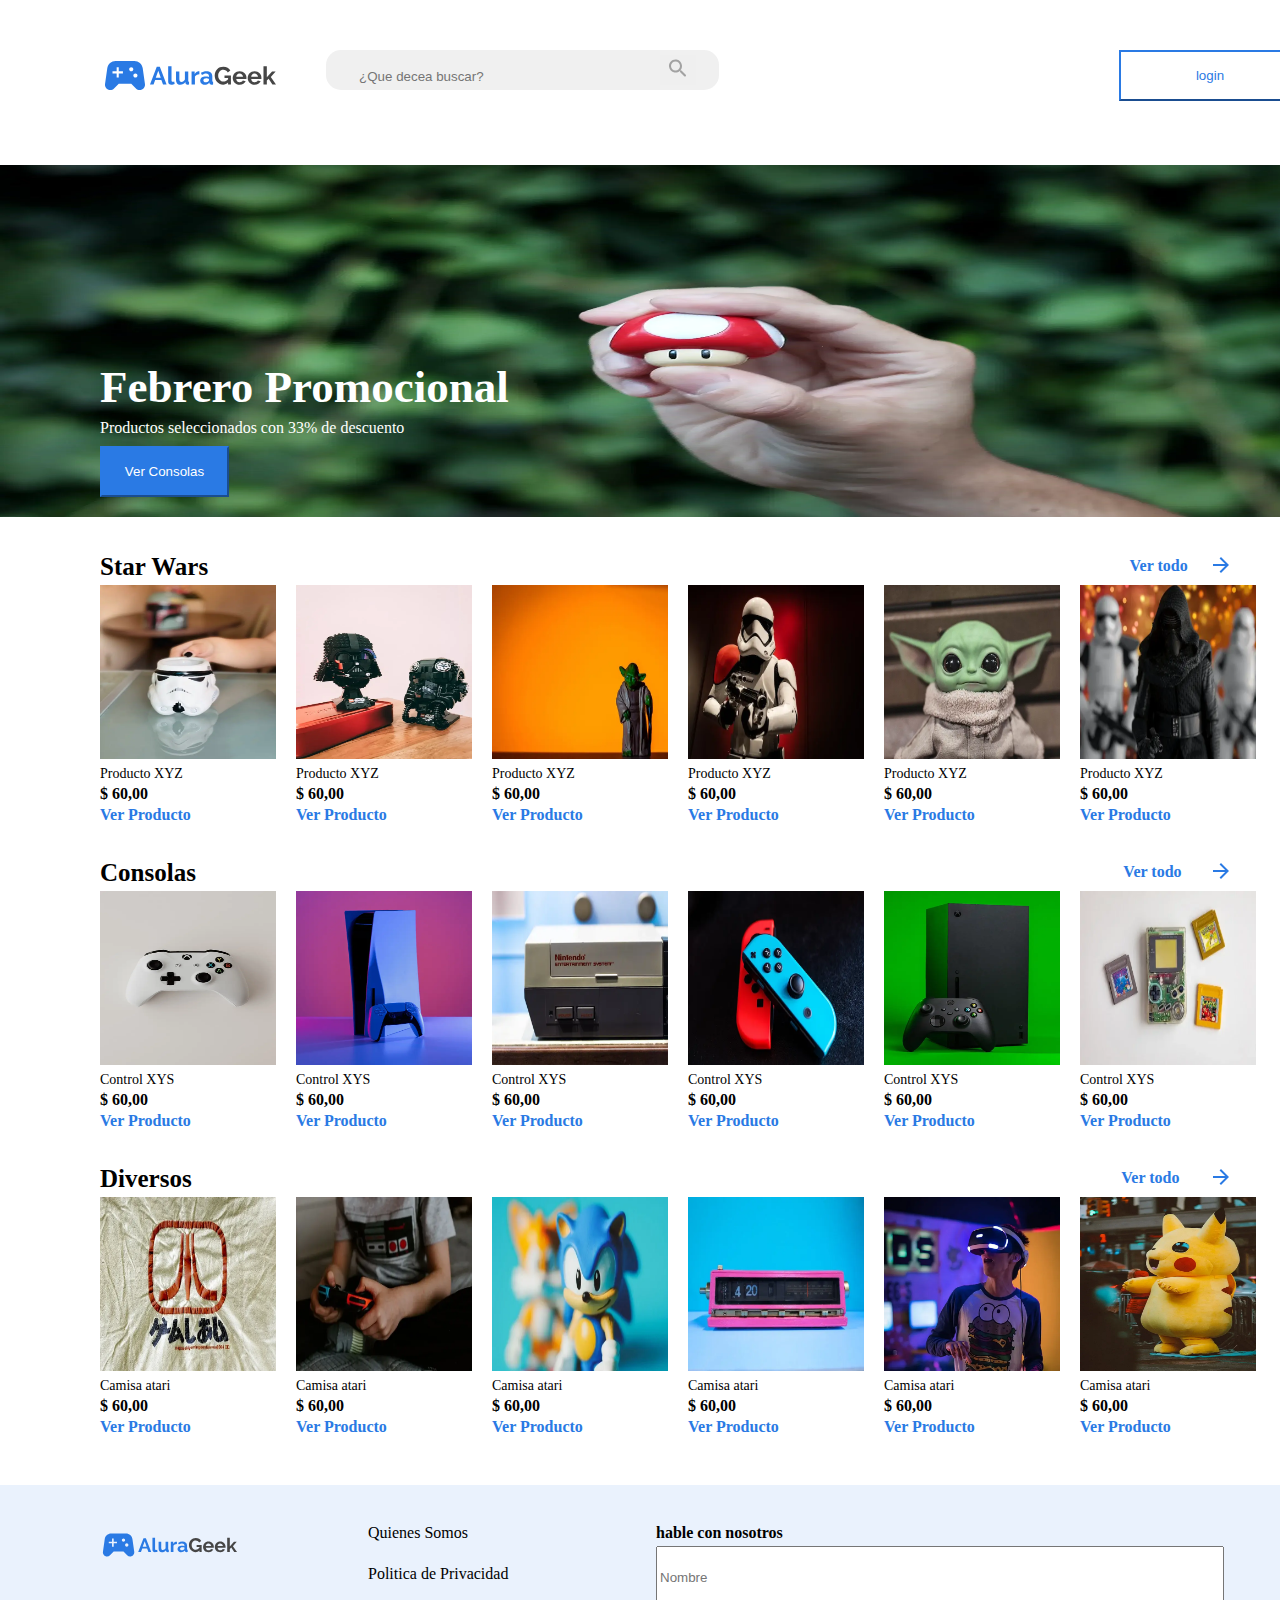
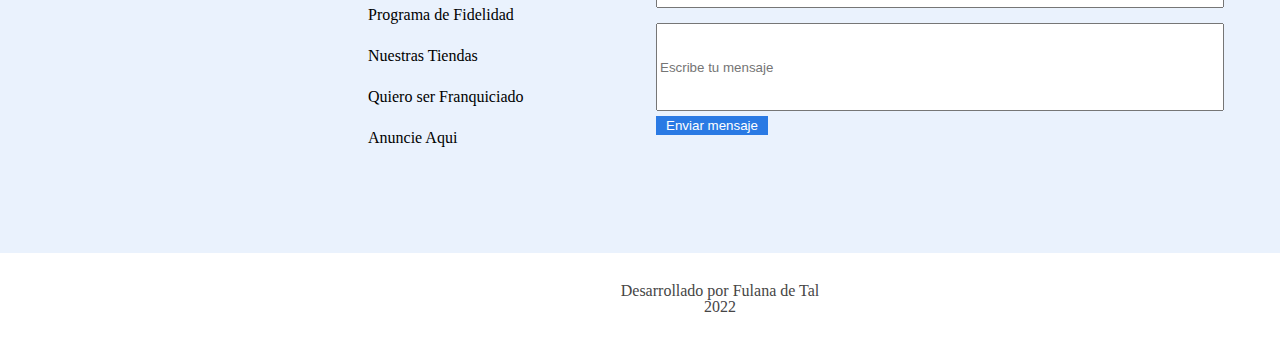
<file: INDEX.HTML>
<!DOCTYPE html>
<html lang="en">
<head>
    <meta charset="UTF-8">
    <meta name="viewport" content="width=device-width, initial-scale=1.0">
    <link rel="stylesheet" href="reset.css/reset.css">
    <link rel="stylesheet" href="index/INICIO.CSS">
    <title>ALURAGEEK</title>
</head>
<body>
    <div class="todo">
        <section class="menu">
            <header class="menu-header">
                <img class="menu-img" src="imagesdesafio/logo.svg" alt="logo">
                <section class="manu-busqueda">
                    <input type="search" class="menu-barra-busqueda" placeholder="   ¿Que decea buscar?" />
                    <button class="menu-bton-busqueda" type="button"> <img src="imagesdesafio/icon-search.img.svg"/></button>
                </section>

                    <button class="menu-bton-login"><a href="login/login.html">login</a></button>
                    
            </header>

        </section>

        <section class="banner">  
            <div class="banner-div">
                <img class="banner-img" src="imagesdesafio/banner.webp" alt="imagen de banner">
                <div class="banner-container">
                    <h1 class="baner-tittle">Febrero Promocional</h1>
                    <p class="banner-parrafo">Productos seleccionados con 33% de descuento</p>
                    <button class="banner-bton"><a href="#idconsolas" class="alink-consola">Ver Consolas</a></button>
                </div>    
            </div>
        </section>

        <section class="StarWars" id="StarWars">
            <div class="StarWars-div">
                <h3 class="title-h3"> Star Wars</h3>
                <p class="title-vertodo"><a href="productos/productos.html">Ver todo</a></p>
                <a href="productos/productos.html"><img class="title-vertodo-img" src="imagesdesafio/arrow.svg" alt="flecha siguiente"></a>
            </div>
            
            <div class="StarWars-line">
                <div class="StarWars-box">
                    <ul class="StarWars-ul">
                        <li class="StarWars-li"><img class="StarWars-img" src="imagesdesafio/sw1.webp"></li>
                        <li class="StarWars-descripcion"> Producto XYZ</li>
                        <li class="StarWars-precio"> $ 60,00</li>
                        <li class="StarWars-verproducto"><a href="imagesdesafio/sw1.webp" target="_parent">Ver Producto</a></li>
                    </ul>
                    <ul class="StarWars-ul">
                        <li class="StarWars-li"><img class="StarWars-img"  src="imagesdesafio/sw2.webp"></li>
                        <li class="StarWars-descripcion"> Producto XYZ</li>
                        <li class="StarWars-precio"> $ 60,00</li>
                        <li class="StarWars-verproducto"><a href="imagesdesafio/sw2.webp">Ver Producto</a></li>
                    </ul>
                    <ul class="StarWars-ul">
                        <li class="StarWars-li"><img class="StarWars-img" src="imagesdesafio/sw3.webp"></li>
                        <li class="StarWars-descripcion"> Producto XYZ</li>
                        <li class="StarWars-precio"> $ 60,00</li>
                        <li class="StarWars-verproducto"><a href="imagesdesafio/sw3.webp">Ver Producto</a></li>
                    </ul>
                    <ul class="StarWars-ul">
                        <li class="StarWars-li"><img class="StarWars-img" src="imagesdesafio/sw4.webp"></li>
                        <li class="StarWars-descripcion"> Producto XYZ</li>
                        <li class="StarWars-precio"> $ 60,00</li>
                        <li class="StarWars-verproducto"><a href="imagesdesafio/sw4.webp">Ver Producto</a></li>
                    </ul>
                    <ul class="StarWars-ul">
                        <li class="StarWars-li"><img class="StarWars-img" src="imagesdesafio/sw5.webp"></li>
                        <li class="StarWars-descripcion"> Producto XYZ</li>
                        <li class="StarWars-precio"> $ 60,00</li>
                        <li class="StarWars-verproducto"><a href="imagesdesafio/sw5.webp">Ver Producto</a></li>
                    </ul>
                    <ul class="StarWars-ul">
                        <li class="StarWars-li"><img class="StarWars-img" src="imagesdesafio/sw6.webp"></li>
                        <li class="StarWars-descripcion"> Producto XYZ</li>
                        <li class="StarWars-precio"> $ 60,00</li>
                        <li class="StarWars-verproducto"><a href="imagesdesafio/sw6.webp">Ver Producto</a></li>
                    </ul>
                </div>

        </section>
        <section class="Consolas" id="idconsolas">
            <div class="Consolas-div">
                <h3 class="title-h3"> Consolas</h3>
                <p class="title-vertodo"><a href="productos/productos.html">Ver todo</a></p>
                <a href="productos/productos.html"><img class="title-vertodo-img" src="imagesdesafio/arrow.svg" alt="flecha siguiente"></a>
            </div>

            <div class="Consolas-line">
                <div class="Consolas-box">
                    <ul class="Consolas-ul">
                        <li class="Consolas-li"><img class="Consolas-img" src="imagesdesafio/c1.webp"></li>
                        <li class="Consolas-descripcion"> Control XYS</li>
                        <li class="Consolas-precio"> $ 60,00</li>
                        <li class="Consolas-verproducto"><a href="imagesdesafio/c1.webp">Ver Producto</a></li>
                    </ul>
                    <ul class="Consolas-ul">
                        <li class="Consolas-li"><img class="Consolas-img" src="imagesdesafio/c2.webp"></li>
                        <li class="Consolas-descripcion"> Control XYS</li>
                        <li class="Consolas-precio"> $ 60,00</li>
                        <li class="Consolas-verproducto"><a href="imagesdesafio/c2.webp">Ver Producto</a></li>
                    </ul>
                    <ul class="Consolas-ul">
                        <li class="Consolas-li"><img class="Consolas-img" src="imagesdesafio/c3.webp"></li>
                        <li class="Consolas-descripcion"> Control XYS</li>
                        <li class="Consolas-precio"> $ 60,00</li>
                        <li class="Consolas-verproducto"><a href="imagesdesafio/c3.webp">Ver Producto</a></li>
                    </ul>
                    <ul class="Consolas-ul">
                        <li class="Consolas-li"><img class="Consolas-img" src="imagesdesafio/c4.webp"></li>
                        <li class="Consolas-descripcion"> Control XYS</li>
                        <li class="Consolas-precio"> $ 60,00</li>
                        <li class="Consolas-verproducto"><a href="imagesdesafio/c4.webp">Ver Producto</a></li>
                    </ul>
                    <ul class="Consolas-ul">
                        <li class="Consolas-li"><img class="Consolas-img" src="imagesdesafio/c5.webp"></li>
                        <li class="Consolas-descripcion"> Control XYS</li>
                        <li class="Consolas-precio"> $ 60,00</li>
                        <li class="Consolas-verproducto"><a href="imagesdesafio/c5.webp"> Ver Producto</a></li>
                    </ul>
                    <ul class="Consolas-ul">
                        <li class="Consolas-li"><img class="Consolas-img" src="imagesdesafio/c6.webp"></li>
                        <li class="Consolas-descripcion"> Control XYS</li>
                        <li class="Consolas-precio"> $ 60,00</li>
                        <li class="Consolas-verproducto"><a href="imagesdesafio/c6.webp"> Ver Producto</a></li>
                    </ul>
                </div>

        </section>
        <section class="Diversos">
            <div class="Diversos-div">
                <h3 class="title-h3"> Diversos</h3>
                <p class="title-vertodo"><a href="productos/productos.html">Ver todo</a></p>
                <a href="productos/productos.html"><img class="title-vertodo-img" src="imagesdesafio/arrow.svg" alt="flecha siguiente"></a>
            </div>
           
            <div class="diversos-line">
                <div class="diversos-box">
                    <ul class="diversos-ul">
                        <li class="diversos-li"><img class="diversos-img" src="imagesdesafio/d1.webp"></li>
                        <li class="diversos-descripcion"> Camisa atari</li>
                        <li class="diversos-precio"> $ 60,00</li>
                        <li class="diversos-verproducto"><a href="imagesdesafio/d1.webp"> Ver Producto</a></li>
                    </ul>
                    <ul class="diversos-ul">
                        <li class="diversos-li"><img class="diversos-img" src="imagesdesafio/d2.webp"></li>
                        <li class="diversos-descripcion"> Camisa atari</li>
                        <li class="diversos-precio"> $ 60,00</li>
                        <li class="diversos-verproducto"><a href="imagesdesafio/d2.webp"> Ver Producto</a></li>
                    </ul>
                    <ul class="diversos-ul">
                        <li class="diversos-li"><img class="diversos-img" src="imagesdesafio/d3.webp"></li>
                        <li class="diversos-descripcion"> Camisa atari</li>
                        <li class="diversos-precio"> $ 60,00</li>
                        <li class="diversos-verproducto"><a href="imagesdesafio/d3.webp"> Ver Producto</a></li>
                    </ul>
                    <ul class="diversos-ul">
                        <li class="diversos-li"><img class="diversos-img" src="imagesdesafio/d4.webp"></li>
                        <li class="diversos-descripcion"> Camisa atari</li>
                        <li class="diversos-precio"> $ 60,00</li>
                        <li class="diversos-verproducto"><a href="imagesdesafio/d4.webp"> Ver Producto</a></li>
                    </ul>
                    <ul class="diversos-ul">
                        <li class="diversos-li"><img class="diversos-img" src="imagesdesafio/d5.webp"></li>
                        <li class="diversos-descripcion"> Camisa atari</li>
                        <li class="diversos-precio"> $ 60,00</li>
                        <li class="diversos-verproducto"><a href="imagesdesafio/d5.webp"> Ver Producto</a></li>
                    </ul>
                    <ul class="diversos-ul">
                        <li class="diversos-li"><img class="diversos-img" src="imagesdesafio/d6.webp"></li>
                        <li class="diversos-descripcion"> Camisa atari</li>
                        <li class="diversos-precio"> $ 60,00</li>
                        <li class="diversos-verproducto"><a href="imagesdesafio/d6.webp"> Ver Producto</a></li>
                    </ul>
                </div>

         <section class="contacto">
            <div class="contacto-box">
                <img class="contacto-img" src="imagesdesafio/logo.svg" alt="logo">
                <div class="contacto-div">
                    <ul class="contacto-ul">
                        <li class="contacto-informacion">Quienes Somos</li>
                        <li class="contacto-informacion">Politica de Privacidad</li>
                        <li class="contacto-informacion">Programa de Fidelidad</li>
                        <li class="contacto-informacion">Nuestras Tiendas</li>
                        <li class="contacto-informacion">Quiero ser Franquiciado</li>
                        <li class="contacto-informacion">Anuncie Aqui</li>
                    </ul>
                </div>
                <div class="formcntacto_div">
                    <p class="formcotac-p">hable con nosotros</p>
                    <form class="formcontato__form" name="form">
                        <input class="formcontato__input" id="formcontato__input" type="text" name="nombre" placeholder="Nombre" required pattern= "^([A-Za-zÑñÁáÉéÍíÓóÚú]+['\-]{0,1}[A-Za-zÑñÁáÉéÍíÓóÚú]+)(\s+([A-Za-zÑñÁáÉéÍíÓóÚú]+['\-]{0,1}[A-Za-zÑñÁáÉéÍíÓóÚú]+))*$">
                        <span id="error" aria-live="polite" ></span>
                        <input class="formcontato__textarea" id="formcontato__textarea" type="text" name="nombre" placeholder="Escribe tu mensaje" required pattern= "^([A-Za-zÑñÁáÉéÍíÓóÚú]+['\-]{0,1}[A-Za-zÑñÁáÉéÍíÓóÚú]+)(\s+([A-Za-zÑñÁáÉéÍíÓóÚú]+['\-]{0,1}[A-Za-zÑñÁáÉéÍíÓóÚú]+))*$">
                        <span id="contacto-spam" Style="Display:none;" >mensaje este campo no es valido</span>
                        <button type="submit" class="formcontato__botao" >Enviar mensaje</button>
                    </form>
                </div>
            </div>

            
         </section>

    <!-- Sección de Footer -->
        <section class="footer">
            <div class="footer__rodape">
                <p>Desarrollado por Fulana de Tal</p>
                <p>2022</p>
            </div>
         </section>
            
    </div>
    <!--<script src="INICIO.JS"></script>-->
</body>
</html>
</file>
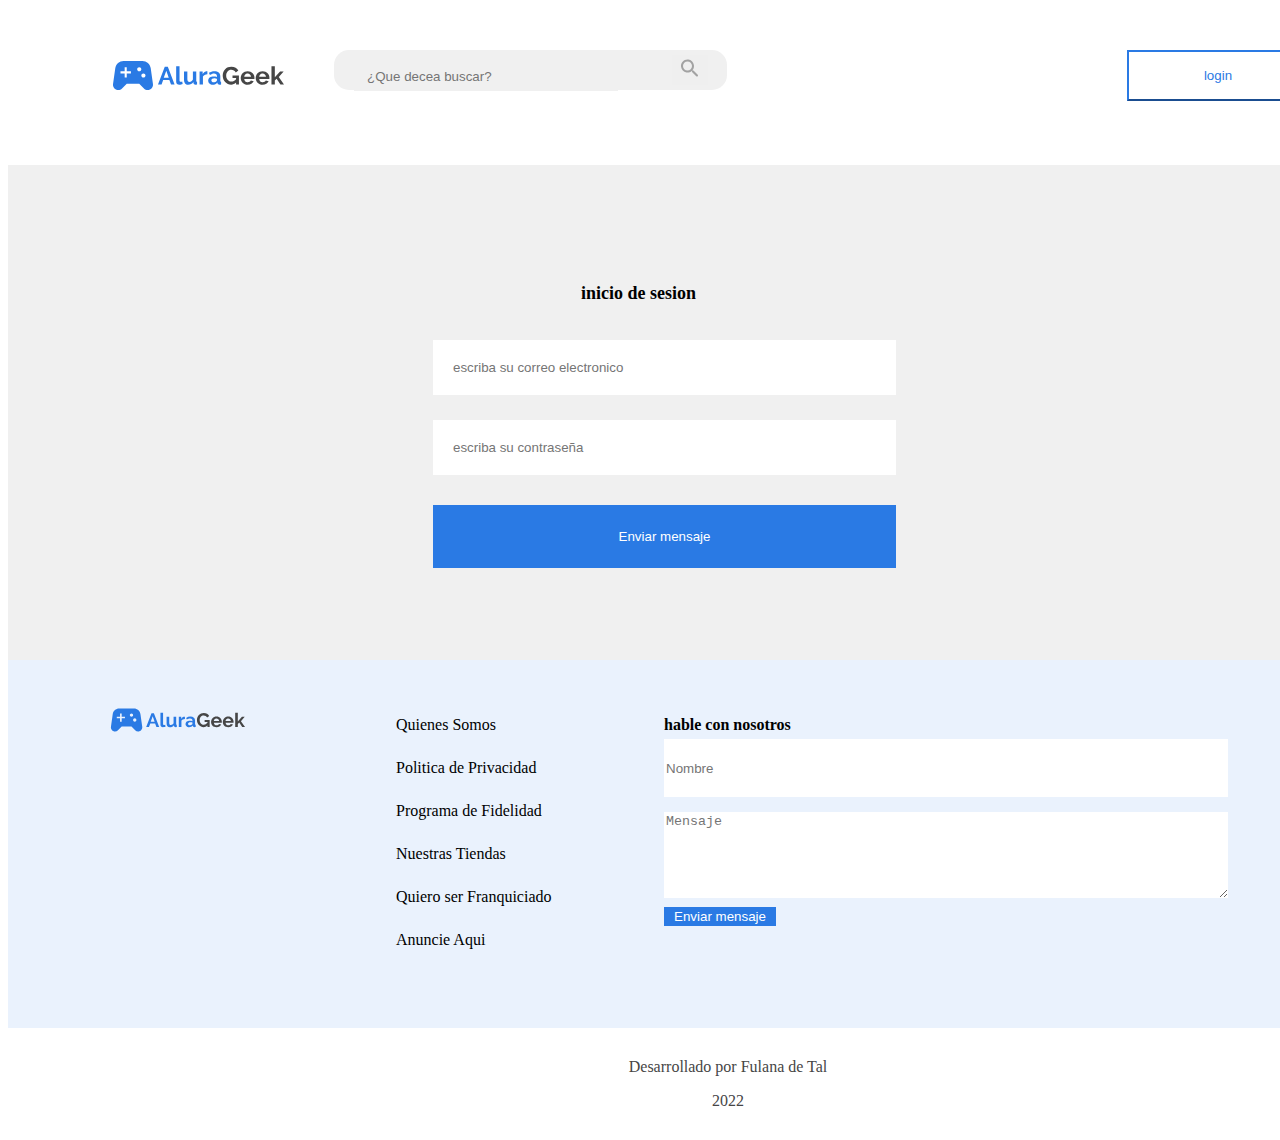
<file: login.html>
<!DOCTYPE html>
<html lang="en">
<head>
    <meta charset="UTF-8">
    <meta name="viewport" content="width=device-width, initial-scale=1.0">
    <link rel="stylesheet" href="estiloslogin.css">
    <title>login</title>
</head>
<body>
    <div class="todo">
        <section class="menu">
            <header class="menu-header">
                <img class="menu-img" src="imagesdesafio/logo.svg" alt="logo">
                <section class="manu-busqueda">
                    <input type="text" class="menu-barra-busqueda" placeholder="   ¿Que decea buscar?" />
                    <button class="menu-bton-busqueda" type="submit"> <img src="imagesdesafio/icon-search.img.svg"/></button>
                </section>

                    <button class="menu-bton-login" >login</button>
            </header>
        </section>

        
            <section class="iniciosecion-section">
                <div class="box-iniciosesion">
                    <p class="title-inicsesion"> inicio de sesion</p>
                    <form class="form-inicsesion" name="form">
                        <input class="inicsesion__input" type="text" name="nombre" placeholder="escriba su correo electronico"><br>
                        <input class="inicsesion__inputcontraseña" type="text" name="nombre" placeholder="escriba su contraseña"><br>
                        <button type="submit" class="forminicsesion__botao">Enviar mensaje</button>
                    </form>
                </div>
            </section>

        <section class="contacto">
            <div class="contacto-box">
                <img class="contacto-img" src="imagesdesafio/logo.svg" alt="logo">
                <div class="contacto-div">
                    <ul class="contacto-ul">
                        <li class="contacto-informacion">Quienes Somos</li>
                        <li class="contacto-informacion">Politica de Privacidad</li>
                        <li class="contacto-informacion">Programa de Fidelidad</li>
                        <li class="contacto-informacion">Nuestras Tiendas</li>
                        <li class="contacto-informacion">Quiero ser Franquiciado</li>
                        <li class="contacto-informacion">Anuncie Aqui</li>
                    </ul>
                </div>
                <div class="formcntacto_div">
                    <p class="formcotac-p">hable con nosotros</p>
                    <form class="formcontato__form" name="form">
                        <input class="formcontato__input" type="text" name="nombre" placeholder="Nombre">
                        <textarea class="formcontato__textarea" rows="5" cols="40" id="mensagem" name="mensaje" placeholder="Mensaje"></textarea>
                        <button type="submit" class="formcontato__botao">Enviar mensaje</button>
                    </form>
            </section>
            <section class="footer">
                <div class="footer__rodape">
                    <p>Desarrollado por Fulana de Tal</p>
                    <p>2022</p>
                </div>
            </section>
            
    </div>
</body>
</html>
</file>
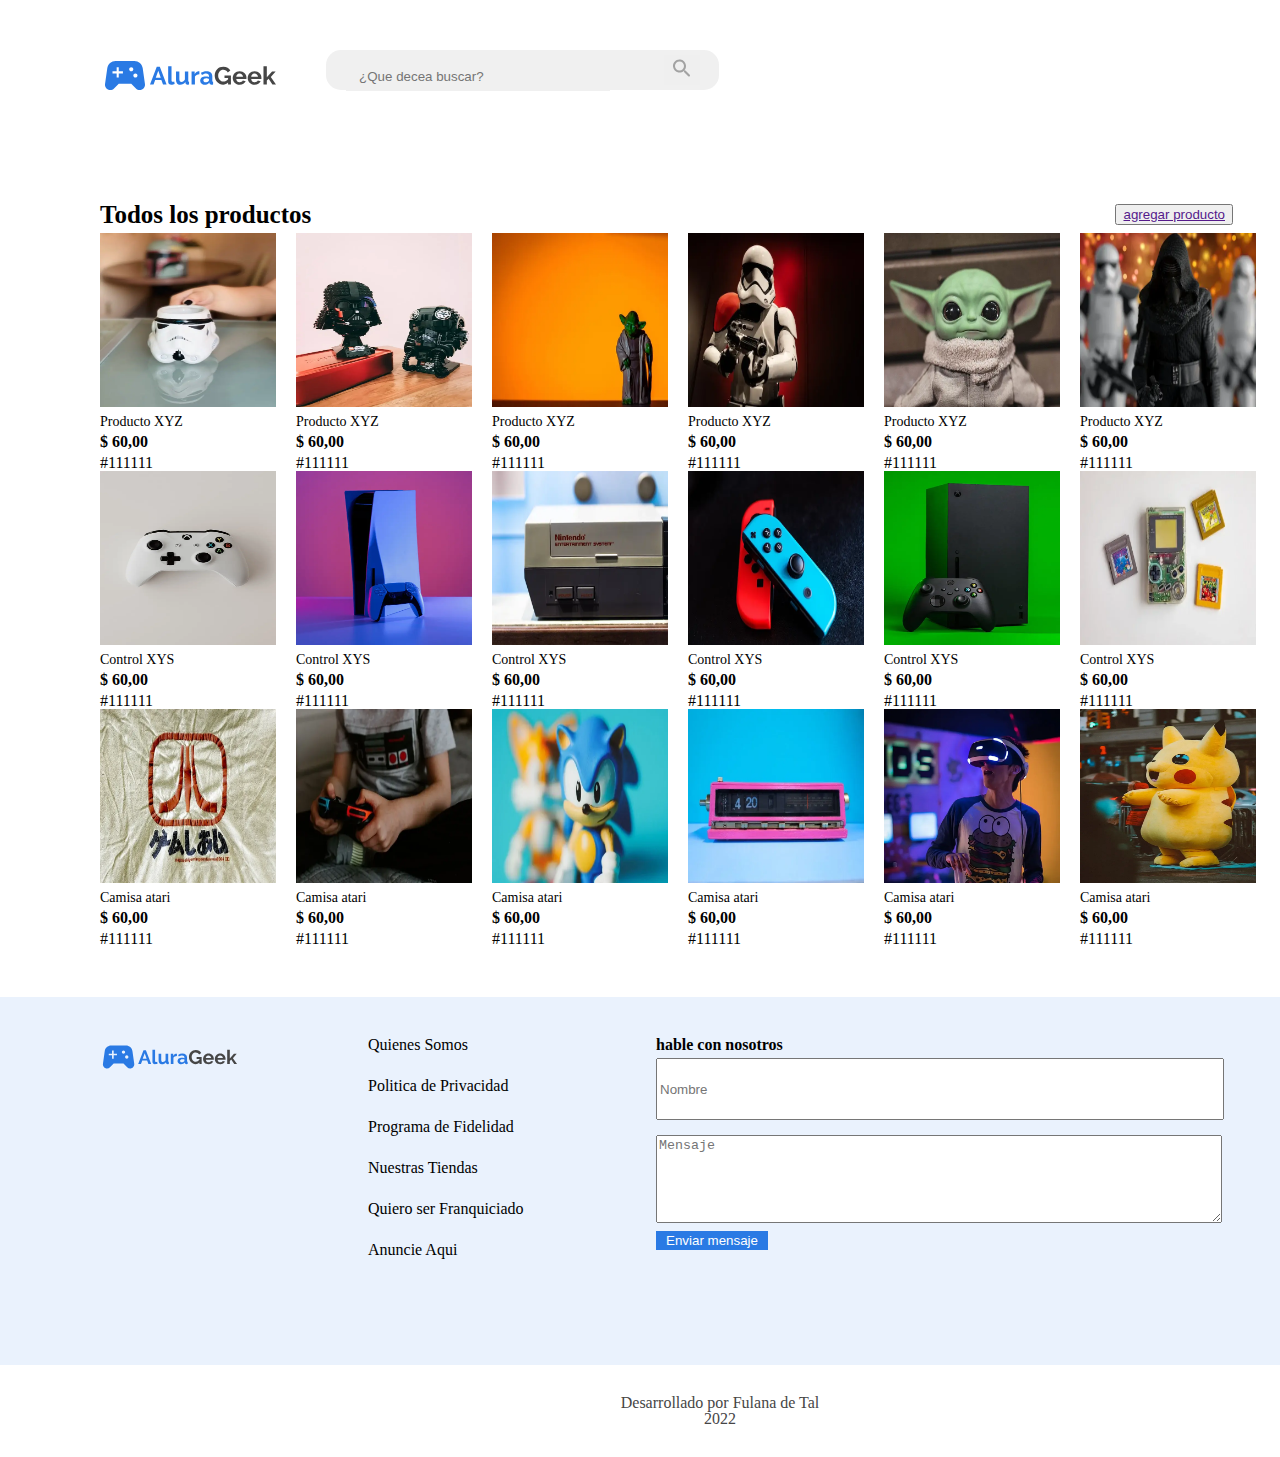
<file: productos.html>
<!DOCTYPE html>
<html lang="en">
<head>
    <meta charset="UTF-8">
    <meta name="viewport" content="width=device-width, initial-scale=1.0">
    <link rel="stylesheet" href="reset.css/reset.css">
    <link rel="stylesheet" href="productos.css">
    <title>ALURAGEEK</title>
</head>
<body>
    <div class="todo">
        <section class="menu">
            <header class="menu-header">
                <img class="menu-img" src="imagesdesafio/logo.svg" alt="logo">
                <section class="manu-busqueda">
                    <input type="text" class="menu-barra-busqueda" placeholder="   ¿Que decea buscar?" />
                    <button class="menu-bton-busqueda" type="submit"> <img src="imagesdesafio/icon-search.img.svg"/></button>
                </section>

                    
                    
            </header>

        </section>

        <section class="StarWars">
            <div class="StarWars-div">
                <h3 class="title-h3"> Todos los productos</h3>
                <button class="agregarproducto_button"><a href="">agregar producto</a></button>
            </div>
            
            <div class="StarWars-line">
                <div class="StarWars-box">
                    <ul class="StarWars-ul">
                        <li class="StarWars-li"><img class="StarWars-img" src="imagesdesafio/sw1.webp"></li>
                        <li class="StarWars-descripcion"> Producto XYZ</li>
                        <li class="StarWars-precio"> $ 60,00</li>
                        <li class="StarWars-verproducto"> #111111</li>
                    </ul>
                    <ul class="StarWars-ul">
                        <li class="StarWars-li"><img class="StarWars-img"  src="imagesdesafio/sw2.webp"></li>
                        <li class="StarWars-descripcion"> Producto XYZ</li>
                        <li class="StarWars-precio"> $ 60,00</li>
                        <li class="StarWars-verproducto"> #111111</li>
                    </ul>
                    <ul class="StarWars-ul">
                        <li class="StarWars-li"><img class="StarWars-img" src="imagesdesafio/sw3.webp"></li>
                        <li class="StarWars-descripcion"> Producto XYZ</li>
                        <li class="StarWars-precio"> $ 60,00</li>
                        <li class="StarWars-verproducto"> #111111</li>
                    </ul>
                    <ul class="StarWars-ul">
                        <li class="StarWars-li"><img class="StarWars-img" src="imagesdesafio/sw4.webp"></li>
                        <li class="StarWars-descripcion"> Producto XYZ</li>
                        <li class="StarWars-precio"> $ 60,00</li>
                        <li class="StarWars-verproducto"> #111111</li>
                    </ul>
                    <ul class="StarWars-ul">
                        <li class="StarWars-li"><img class="StarWars-img" src="imagesdesafio/sw5.webp"></li>
                        <li class="StarWars-descripcion"> Producto XYZ</li>
                        <li class="StarWars-precio"> $ 60,00</li>
                        <li class="StarWars-verproducto"> #111111</li>
                    </ul>
                    <ul class="StarWars-ul">
                        <li class="StarWars-li"><img class="StarWars-img" src="imagesdesafio/sw6.webp"></li>
                        <li class="StarWars-descripcion"> Producto XYZ</li>
                        <li class="StarWars-precio"> $ 60,00</li>
                        <li class="StarWars-verproducto"> #111111</li>
                    </ul>
                </div>

        </section>
        <section class="Consolas">
            

            <div class="Consolas-line">
                <div class="Consolas-box">
                    <ul class="Consolas-ul">
                        <li class="Consolas-li"><img class="Consolas-img" src="imagesdesafio/c1.webp"></li>
                        <li class="Consolas-descripcion"> Control XYS</li>
                        <li class="Consolas-precio"> $ 60,00</li>
                        <li class="Consolas-verproducto"> #111111</li>
                    </ul>
                    <ul class="Consolas-ul">
                        <li class="Consolas-li"><img class="Consolas-img" src="imagesdesafio/c2.webp"></li>
                        <li class="Consolas-descripcion"> Control XYS</li>
                        <li class="Consolas-precio"> $ 60,00</li>
                        <li class="Consolas-verproducto"> #111111</li>
                    </ul>
                    <ul class="Consolas-ul">
                        <li class="Consolas-li"><img class="Consolas-img" src="imagesdesafio/c3.webp"></li>
                        <li class="Consolas-descripcion"> Control XYS</li>
                        <li class="Consolas-precio"> $ 60,00</li>
                        <li class="Consolas-verproducto"> #111111</li>
                    </ul>
                    <ul class="Consolas-ul">
                        <li class="Consolas-li"><img class="Consolas-img" src="imagesdesafio/c4.webp"></li>
                        <li class="Consolas-descripcion"> Control XYS</li>
                        <li class="Consolas-precio"> $ 60,00</li>
                        <li class="Consolas-verproducto"> #111111</li>
                    </ul>
                    <ul class="Consolas-ul">
                        <li class="Consolas-li"><img class="Consolas-img" src="imagesdesafio/c5.webp"></li>
                        <li class="Consolas-descripcion"> Control XYS</li>
                        <li class="Consolas-precio"> $ 60,00</li>
                        <li class="Consolas-verproducto"> #111111</li>
                    </ul>
                    <ul class="Consolas-ul">
                        <li class="Consolas-li"><img class="Consolas-img" src="imagesdesafio/c6.webp"></li>
                        <li class="Consolas-descripcion"> Control XYS</li>
                        <li class="Consolas-precio"> $ 60,00</li>
                        <li class="Consolas-verproducto"> #111111</li>
                    </ul>
                </div>

        </section>
        <section class="Diversos">
            
            <div class="diversos-line">
                <div class="diversos-box">
                    <ul class="diversos-ul">
                        <li class="diversos-li"><img class="diversos-img" src="imagesdesafio/d1.webp"></li>
                        <li class="diversos-descripcion"> Camisa atari</li>
                        <li class="diversos-precio"> $ 60,00</li>
                        <li class="diversos-verproducto"> #111111</li>
                    </ul>
                    <ul class="diversos-ul">
                        <li class="diversos-li"><img class="diversos-img" src="imagesdesafio/d2.webp"></li>
                        <li class="diversos-descripcion"> Camisa atari</li>
                        <li class="diversos-precio"> $ 60,00</li>
                        <li class="diversos-verproducto"> #111111</li>
                    </ul>
                    <ul class="diversos-ul">
                        <li class="diversos-li"><img class="diversos-img" src="imagesdesafio/d3.webp"></li>
                        <li class="diversos-descripcion"> Camisa atari</li>
                        <li class="diversos-precio"> $ 60,00</li>
                        <li class="diversos-verproducto"> #111111</li>
                    </ul>
                    <ul class="diversos-ul">
                        <li class="diversos-li"><img class="diversos-img" src="imagesdesafio/d4.webp"></li>
                        <li class="diversos-descripcion"> Camisa atari</li>
                        <li class="diversos-precio"> $ 60,00</li>
                        <li class="diversos-verproducto"> #111111</li>
                    </ul>
                    <ul class="diversos-ul">
                        <li class="diversos-li"><img class="diversos-img" src="imagesdesafio/d5.webp"></li>
                        <li class="diversos-descripcion"> Camisa atari</li>
                        <li class="diversos-precio"> $ 60,00</li>
                        <li class="diversos-verproducto"> #111111</li>
                    </ul>
                    <ul class="diversos-ul">
                        <li class="diversos-li"><img class="diversos-img" src="imagesdesafio/d6.webp"></li>
                        <li class="diversos-descripcion"> Camisa atari</li>
                        <li class="diversos-precio"> $ 60,00</li>
                        <li class="diversos-verproducto"> #111111</li>
                    </ul>
                </div>

         <section class="contacto">
            <div class="contacto-box">
                <img class="contacto-img" src="imagesdesafio/logo.svg" alt="logo">
                <div class="contacto-div">
                    <ul class="contacto-ul">
                        <li class="contacto-informacion">Quienes Somos</li>
                        <li class="contacto-informacion">Politica de Privacidad</li>
                        <li class="contacto-informacion">Programa de Fidelidad</li>
                        <li class="contacto-informacion">Nuestras Tiendas</li>
                        <li class="contacto-informacion">Quiero ser Franquiciado</li>
                        <li class="contacto-informacion">Anuncie Aqui</li>
                    </ul>
                </div>
                <div class="formcntacto_div">
                    <p class="formcotac-p">hable con nosotros</p>
                    <form class="formcontato__form" name="form">
                        <input class="formcontato__input" type="text" name="nombre" placeholder="Nombre">
                        <textarea class="formcontato__textarea" rows="5" cols="40" id="mensagem" name="mensaje" placeholder="Mensaje"></textarea>
                        <button type="submit" class="formcontato__botao">Enviar mensaje</button>
                    </form>
                </div>
            </div>

            
         </section>

    <!-- Sección de Footer -->
        <section class="footer">
            <div class="footer__rodape">
                <p>Desarrollado por Fulana de Tal</p>
                <p>2022</p>
            </div>
         </section>
            
    </div>
</body>
</html>
</file>
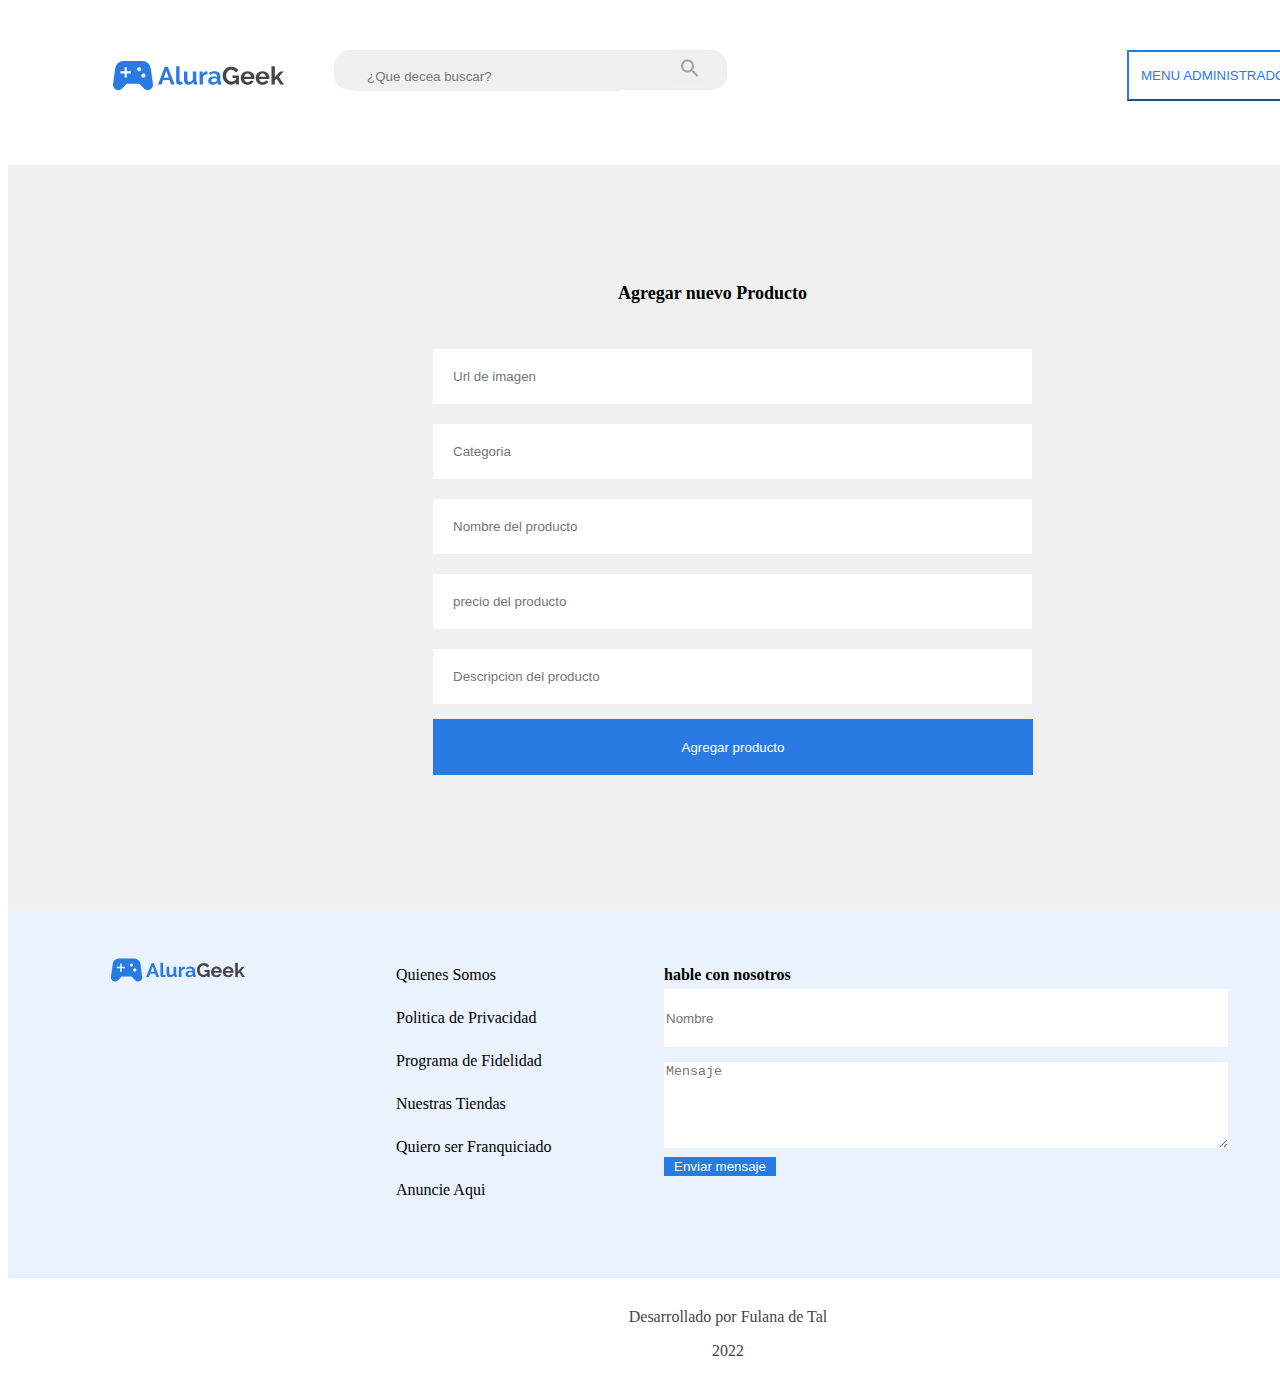
<file: agregar productos/agregar-prod.html>
<!DOCTYPE html>
<html lang="en">
<head>
    <meta charset="UTF-8">
    <meta name="viewport" content="width=device-width, initial-scale=1.0">
    <link rel="stylesheet" href="agregar-prod.css">
    <title>Agregar producto</title>
</head>
<body>
    <div class="todo">
        <section class="menu">
            <header class="menu-header">
                <a href="../INDEX.HTML"><img class="menu-img" src="../imagesdesafio/logo.svg" alt="logo"></a>
                <section class="manu-busqueda">
                    <input type="text" class="menu-barra-busqueda" placeholder="   ¿Que decea buscar?" />
                    <button class="menu-bton-busqueda" type="submit"> <img src="../imagesdesafio/icon-search.img.svg"/></button>
                </section>

                    <button class="menu-bton-login" type="button" >MENU ADMINISTRADOR</button>
            </header>
        </section>

        
            <section class="agregarproducto-section">
                <div class="box-agregarproducto">
                    <p class="title-agregarproducto"> Agregar nuevo Producto</p>
                    <form class="form-agregarproducto" name="form">
                        <input class="agregarproducto__input" type="input" name="url-imagenprod" placeholder="Url de imagen" data-email><br>
                        <input class="agregarproducto__input" type="text" name="categoria-prod" placeholder="Categoria" required data-password><br>
                        <input class="agregarproducto__input" type="text" name="nombre-prod" placeholder="Nombre del producto" required  maxlength="20" data-email><br>
                        <input class="agregarproducto__input" type="number" name="precio-prod" placeholder="precio del producto" required ><br>
                        <input class="agregarproducto__input" type="text" name="descripcion-prod" placeholder="Descripcion del producto" maxlength="150" ><br>
                        <button type="submit" class="agregarproducto__btn" onclick=""()>Agregar producto</button>
                    </form>
                </div>
            </section>

        <section class="contacto">
            <div class="contacto-box">
                <img class="contacto-img" src="../imagesdesafio/logo.svg" alt="logo">
                <div class="contacto-div">
                    <ul class="contacto-ul">
                        <li class="contacto-informacion">Quienes Somos</li>
                        <li class="contacto-informacion">Politica de Privacidad</li>
                        <li class="contacto-informacion">Programa de Fidelidad</li>
                        <li class="contacto-informacion">Nuestras Tiendas</li>
                        <li class="contacto-informacion">Quiero ser Franquiciado</li>
                        <li class="contacto-informacion">Anuncie Aqui</li>
                    </ul>
                </div>
                <div class="formcntacto_div">
                    <p class="formcotac-p">hable con nosotros</p>
                    <form class="formcontato__form" name="form">
                        <input class="formcontato__input" type="text" name="nombre" placeholder="Nombre">
                        <textarea class="formcontato__textarea" rows="5" cols="40" id="mensagem" name="mensaje" placeholder="Mensaje"></textarea>
                        <button type="submit" class="formcontato__botao">Enviar mensaje</button>
                    </form>
            </section>
            <section class="footer">
                <div class="footer__rodape">
                    <p>Desarrollado por Fulana de Tal</p>
                    <p>2022</p>
                </div>
            </section>
            
    </div>
   
    
</body>
</html>
</file>
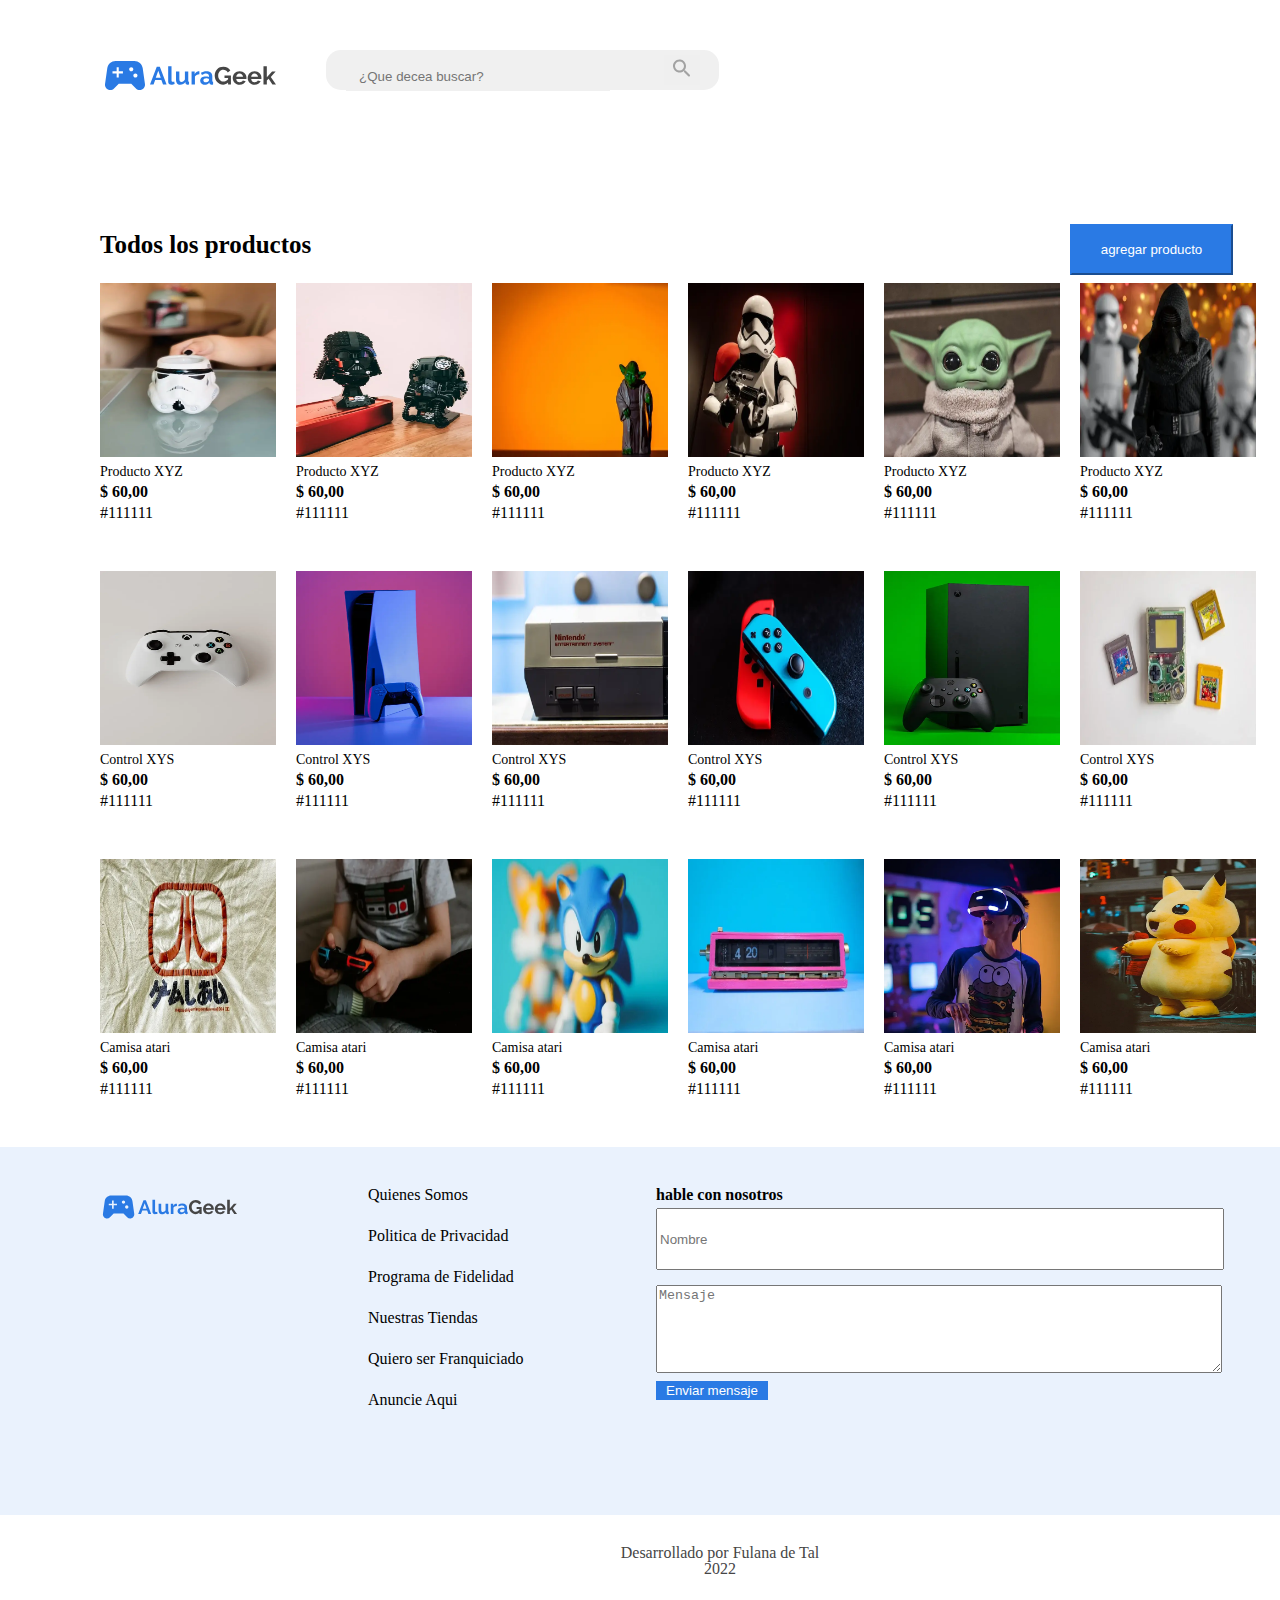
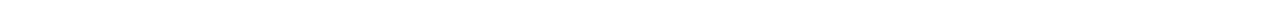
<file: productos/productos.html>
<!DOCTYPE html>
<html lang="en">
<head>
    <meta charset="UTF-8">
    <meta name="viewport" content="width=device-width, initial-scale=1.0">
    <link rel="stylesheet" href="../reset.css/reset.css">
    <link rel="stylesheet" href="productos.css">
    <title>Productos</title>
</head>
<body>
    <div class="todo">
        <section class="menu">
            <header class="menu-header">
                <a href="../INDEX.HTML"><img class="menu-img" src="../imagesdesafio/logo.svg" alt="logo"></a>
                <section class="manu-busqueda">
                    <input type="text" class="menu-barra-busqueda" placeholder="   ¿Que decea buscar?" />
                    <button class="menu-bton-busqueda" type="submit"> <img src="../imagesdesafio/icon-search.img.svg"/></button>
                </section>

                    
                    
            </header>

        </section>

        <section class="StarWars">
            <div class="StarWars-div">
                <h3 class="title-h3"> Todos los productos</h3>
                <button class="agregarproducto_button"><a href="../agregar productos/agregar-prod.html">agregar producto</a></button>
            </div>
            
            <div class="StarWars-line">
                <div class="StarWars-box">
                    <ul class="StarWars-ul">
                        <li class="StarWars-li"><img class="StarWars-img" src="../imagesdesafio/sw1.webp"></li>
                        <li class="StarWars-descripcion"> Producto XYZ</li>
                        <li class="StarWars-precio"> $ 60,00</li>
                        <li class="StarWars-verproducto"> #111111</li>
                    </ul>
                    <ul class="StarWars-ul">
                        <li class="StarWars-li"><img class="StarWars-img"  src="../imagesdesafio/sw2.webp"></li>
                        <li class="StarWars-descripcion"> Producto XYZ</li>
                        <li class="StarWars-precio"> $ 60,00</li>
                        <li class="StarWars-verproducto"> #111111</li>
                    </ul>
                    <ul class="StarWars-ul">
                        <li class="StarWars-li"><img class="StarWars-img" src="../imagesdesafio/sw3.webp"></li>
                        <li class="StarWars-descripcion"> Producto XYZ</li>
                        <li class="StarWars-precio"> $ 60,00</li>
                        <li class="StarWars-verproducto"> #111111</li>
                    </ul>
                    <ul class="StarWars-ul">
                        <li class="StarWars-li"><img class="StarWars-img" src="../imagesdesafio/sw4.webp"></li>
                        <li class="StarWars-descripcion"> Producto XYZ</li>
                        <li class="StarWars-precio"> $ 60,00</li>
                        <li class="StarWars-verproducto"> #111111</li>
                    </ul>
                    <ul class="StarWars-ul">
                        <li class="StarWars-li"><img class="StarWars-img" src="../imagesdesafio/sw5.webp"></li>
                        <li class="StarWars-descripcion"> Producto XYZ</li>
                        <li class="StarWars-precio"> $ 60,00</li>
                        <li class="StarWars-verproducto"> #111111</li>
                    </ul>
                    <ul class="StarWars-ul">
                        <li class="StarWars-li"><img class="StarWars-img" src="../imagesdesafio/sw6.webp"></li>
                        <li class="StarWars-descripcion"> Producto XYZ</li>
                        <li class="StarWars-precio"> $ 60,00</li>
                        <li class="StarWars-verproducto"> #111111</li>
                    </ul>
                </div>

        </section>
        <section class="Consolas">
            

            <div class="Consolas-line">
                <div class="Consolas-box">
                    <ul class="Consolas-ul">
                        <li class="Consolas-li"><img class="Consolas-img" src="../imagesdesafio/c1.webp"></li>
                        <li class="Consolas-descripcion"> Control XYS</li>
                        <li class="Consolas-precio"> $ 60,00</li>
                        <li class="Consolas-verproducto"> #111111</li>
                    </ul>
                    <ul class="Consolas-ul">
                        <li class="Consolas-li"><img class="Consolas-img" src="../imagesdesafio/c2.webp"></li>
                        <li class="Consolas-descripcion"> Control XYS</li>
                        <li class="Consolas-precio"> $ 60,00</li>
                        <li class="Consolas-verproducto"> #111111</li>
                    </ul>
                    <ul class="Consolas-ul">
                        <li class="Consolas-li"><img class="Consolas-img" src="../imagesdesafio/c3.webp"></li>
                        <li class="Consolas-descripcion"> Control XYS</li>
                        <li class="Consolas-precio"> $ 60,00</li>
                        <li class="Consolas-verproducto"> #111111</li>
                    </ul>
                    <ul class="Consolas-ul">
                        <li class="Consolas-li"><img class="Consolas-img" src="../imagesdesafio/c4.webp"></li>
                        <li class="Consolas-descripcion"> Control XYS</li>
                        <li class="Consolas-precio"> $ 60,00</li>
                        <li class="Consolas-verproducto"> #111111</li>
                    </ul>
                    <ul class="Consolas-ul">
                        <li class="Consolas-li"><img class="Consolas-img" src="../imagesdesafio/c5.webp"></li>
                        <li class="Consolas-descripcion"> Control XYS</li>
                        <li class="Consolas-precio"> $ 60,00</li>
                        <li class="Consolas-verproducto"> #111111</li>
                    </ul>
                    <ul class="Consolas-ul">
                        <li class="Consolas-li"><img class="Consolas-img" src="../imagesdesafio/c6.webp"></li>
                        <li class="Consolas-descripcion"> Control XYS</li>
                        <li class="Consolas-precio"> $ 60,00</li>
                        <li class="Consolas-verproducto"> #111111</li>
                    </ul>
                </div>

        </section>
        <section class="Diversos">
            
            <div class="diversos-line">
                <div class="diversos-box">
                    <ul class="diversos-ul">
                        <li class="diversos-li"><img class="diversos-img" src="../imagesdesafio/d1.webp"></li>
                        <li class="diversos-descripcion"> Camisa atari</li>
                        <li class="diversos-precio"> $ 60,00</li>
                        <li class="diversos-verproducto"> #111111</li>
                    </ul>
                    <ul class="diversos-ul">
                        <li class="diversos-li"><img class="diversos-img" src="../imagesdesafio/d2.webp"></li>
                        <li class="diversos-descripcion"> Camisa atari</li>
                        <li class="diversos-precio"> $ 60,00</li>
                        <li class="diversos-verproducto"> #111111</li>
                    </ul>
                    <ul class="diversos-ul">
                        <li class="diversos-li"><img class="diversos-img" src="../imagesdesafio/d3.webp"></li>
                        <li class="diversos-descripcion"> Camisa atari</li>
                        <li class="diversos-precio"> $ 60,00</li>
                        <li class="diversos-verproducto"> #111111</li>
                    </ul>
                    <ul class="diversos-ul">
                        <li class="diversos-li"><img class="diversos-img" src="../imagesdesafio/d4.webp"></li>
                        <li class="diversos-descripcion"> Camisa atari</li>
                        <li class="diversos-precio"> $ 60,00</li>
                        <li class="diversos-verproducto"> #111111</li>
                    </ul>
                    <ul class="diversos-ul">
                        <li class="diversos-li"><img class="diversos-img" src="../imagesdesafio/d5.webp"></li>
                        <li class="diversos-descripcion"> Camisa atari</li>
                        <li class="diversos-precio"> $ 60,00</li>
                        <li class="diversos-verproducto"> #111111</li>
                    </ul>
                    <ul class="diversos-ul">
                        <li class="diversos-li"><img class="diversos-img" src="../imagesdesafio/d6.webp"></li>
                        <li class="diversos-descripcion"> Camisa atari</li>
                        <li class="diversos-precio"> $ 60,00</li>
                        <li class="diversos-verproducto"> #111111</li>
                    </ul>
                </div>

         <section class="contacto">
            <div class="contacto-box">
                <img class="contacto-img" src="../imagesdesafio/logo.svg" alt="logo">
                <div class="contacto-div">
                    <ul class="contacto-ul">
                        <li class="contacto-informacion">Quienes Somos</li>
                        <li class="contacto-informacion">Politica de Privacidad</li>
                        <li class="contacto-informacion">Programa de Fidelidad</li>
                        <li class="contacto-informacion">Nuestras Tiendas</li>
                        <li class="contacto-informacion">Quiero ser Franquiciado</li>
                        <li class="contacto-informacion">Anuncie Aqui</li>
                    </ul>
                </div>
                <div class="formcntacto_div">
                    <p class="formcotac-p">hable con nosotros</p>
                    <form class="formcontato__form" name="form">
                        <input class="formcontato__input" type="text" name="nombre" placeholder="Nombre">
                        <textarea class="formcontato__textarea" rows="5" cols="40" id="mensagem" name="mensaje" placeholder="Mensaje"></textarea>
                        <button type="submit" class="formcontato__botao">Enviar mensaje</button>
                    </form>
                </div>
            </div>

            
         </section>

    <!-- Sección de Footer -->
        <section class="footer">
            <div class="footer__rodape">
                <p>Desarrollado por Fulana de Tal</p>
                <p>2022</p>
            </div>
         </section>
            
    </div>
</body>
</html>
</file>
<file: index/INICIO.CSS>
/*HTML{
    scroll-behavior: smooth;
}*/
body{
     width: 1440px;
     height: -100%;
     
}
.todo{
    margin-left: 100px;
    margin-right: 100px;
    
}

/* seccion menu*/
.menu{
    width: 1440px;
    height: 115px;
    margin-top: 50px;
    
}
.menu-header{
    display: flex;
    
    
    
}

.menu-img{
   margin-right: 30px;
    
}

.manu-busqueda{
    width: 393px;
    height: 40px;
    background: #f0f0f0;
    border-radius: 15px 15px 15px 15px;
    margin-left: 20px;
    
    
}

.menu-barra-busqueda{
    width: 260px;
    height: 26px;
    border: none;
    background: #f0f0f0;
    margin-right: 50px;
    margin-left: 20px;
    

}
.menu-bton-busqueda :hover{
    background: white;
}
.menu-bton-busqueda{

    border: none;
    margin-top: 5px;

}
.menu-bton-login{
    margin-left: 400px;
    width: 182px;
    height: 51px;
    background: white;
    border-color: #2A7AE4;
    color: #2A7AE4;
}

/*seccion banner*/

.banner{
    width: 1440px;
    height: 352px;
    margin-left: -100px;
}
.banner-div{
    position: relative;
    display: inline-block;
    text-align: justify;
    width: 1340px;
    height: 352px;
    margin-left: 100px;
    
}
.banner-container{
    position: absolute;
    top: 200px;
    left: 0px;
    width: 1136px;
    height: 170px;
    align-items: flex-end;
    color: white;
}
.baner-tittle{
    font-size: 45px;
    font-family: ;
    font-weight: bold;
    margin-bottom: 10px;
}
.banner-bton{

    color: white;
    background-color: #2A7AE4;
    border-color: #2A7AE4;
    width: 129px;
    height: 51px;
    margin-top: 10px;
}

#idconsolas{
    scroll-margin-top: 70px;
}

.banner-img{
    margin-left: -100px;
    width: 1440px;
    height: 352px;
}
.StarWars{

}
.StarWars-div,.Consolas-div,.Diversos-div{
    width: 1133px;
    height: 38px;
    display: flex;
    margin-top: 30px;
    justify-content: space-between;
    align-items: center;
    
    
}
.title-h3{
    font-weight: bold;
    font-size: 25px;

}
.title-vertodo{
    text-align: right ;
    margin-left: 900px;
    color: #2A7AE4;
    font-weight: bold;
    
    
}
a{
    text-decoration: none;
    color: #2A7AE4;
}
.alink-consola{
    color: white;
}
.title-vertodo-img{
    text-align: right;
}
.StarWars-img{
    width: 176px;
    height: 174px;
}
.StarWars-line{
    display: flex;
    margin-right: 50px;
    
}
.StarWars-box{
    display: flex;
    justify-content: space-between;
    
}
.StarWars-ul, .Consolas-ul, .diversos-ul{
    margin-right: 20px;
}
.StarWars-descripcion, .Consolas-descripcion, .diversos-descripcion{
    margin-top: 5px;
    font-size: 14px;
}

.StarWars-precio, .Consolas-precio, .diversos-precio{
    font-weight: bold;
    margin-top: 5px;
    font-size: 16px;
}
.StarWars-verproducto, .Consolas-verproducto, .diversos-verproducto{
    color: #2A7AE4;
    font-weight: bold;
    margin-top: 5px;
    font-size: 16px;
}

.Consolas-img{
    width: 176px;
    height: 174px;
}
.Consolas-box{
    display: flex;
}
.diversos-img{
    width: 176px;
    height: 174px;
}
.diversos-box{
    display: flex;
}

.contacto{
    width: 1440px;
    height: 368px;
    display: flex;
    background: #EAF2FD;
    margin-left: -100px;
    margin-top: 50px;
    
}
.contacto-box{
    display: flex;
    width: 1136px;
    height: 240px;
    margin-top: 40px;
    margin-left: 80px;
    justify-content: space-between;
}
.contacto-img{
    width: 176px;
    height: 40px;
}
.contacto-div{
    display: flex
}
.contacto-ul{
    width: 176px;
    height: 234px
}
.contacto-informacion{
    margin-bottom: 25px;
}
.formcontato__form{
    flex-direction: flex;
    width: 560px;
    height: 240px;
}
.formcntacto_div{
    flex-direction: column;
    width: 560px;
    height: 240px;
}
.formcotac-p{
    font-weight: bold;
    margin-bottom: 5px;
}
.formcontato__input{
    width: 560px;
    height: 56px;
    margin-bottom: 15px;
    

}
.formcontato__textarea{
    width: 560px;
    height: 82px;
}

.formcontato__botao{
    margin-top: 5px;
    width: 112px;
    height: 19px;
    background: #2A7AE4;
    color: white;
    border: none;

}
.footer{

}
.footer__rodape{
    text-align: center;
    margin-top: 30px;
    margin-bottom: 30px;
    color: #464646;
}
</file>
<file: estiloslogin.css>
body{
     width: 1440px;
     height: -100%;
     
}
.todo{
    margin-left: 100px;
    margin-right: 100px;
    
}

/* seccion menu*/
.menu{
    width: 1440px;
    height: 115px;
    margin-top: 50px;
    
}
.menu-header{
    display: flex;
    
    
    
}

.menu-img{
   margin-right: 30px;
    
}

.manu-busqueda{
    width: 393px;
    height: 40px;
    background: #f0f0f0;
    border-radius: 15px 15px 15px 15px;
    margin-left: 20px;
    
    
}

.menu-barra-busqueda{
    width: 260px;
    height: 26px;
    border: none;
    background: #f0f0f0;
    margin-right: 50px;
    margin-left: 20px;
    

}

.menu-bton-busqueda{

    border: none;
    margin-top: 5px;

}
.menu-bton-login{
    margin-left: 400px;
    width: 182px;
    height: 51px;
    background: white;
    border-color: #2A7AE4;
    color: #2A7AE4;
}
.iniciosecion-section{
    width: 1440px;
    height: 495px;
    display: flex;
    background: #f0f0f0;
    margin-left: -100px;
    
}

.box-iniciosesion{
    width: 423px;
    height: 291px;
    text-align: center;
    margin-top: 100px;
    margin-left: 425px;
}

.title-inicsesion{
    width: 131px;
    height: 29px;
    font-size: 18px;
    font-weight: bold;
    margin-left: 140px;
    text-align: center;
}

.inicsesion__input{
    width: 423px;
    height: 64;
    border: none;
    padding: 20px;
    margin-bottom: 25px;
    margin-top: 10px;
}
.inicsesion__inputcontraseña{
    width: 423px;
    height: 64;
    border: none;
    padding: 20px;
    margin-bottom: 25px;
}
.forminicsesion__botao{
    margin-top: 5px;
    width: 463px;
    height: 63px;
    background: #2A7AE4;
    color: white;
    border: none;
}


.contacto{
    width: 1440px;
    height: 368px;
    display: flex;
    background: #EAF2FD;
    margin-left: -100px;
    margin-top: 0px;
    
}
.contacto-box{
    display: flex;
    width: 1136px;
    height: 240px;
    margin-top: 40px;
    margin-left: 80px;
    justify-content: space-between;
}
.contacto-img{
    width: 176px;
    height: 40px;
}
.contacto-div{
    display: flex
}
.contacto-ul{
    width: 176px;
    height: 234px;
    list-style: none;
}
.contacto-informacion{
    margin-bottom: 25px;
}
.formcontato__form{
    flex-direction: flex;
    width: 560px;
    height: 240px;
}
.formcntacto_div{
    flex-direction: column;
    width: 560px;
    height: 240px;
}
.formcotac-p{
    font-weight: bold;
    margin-bottom: 5px;
}
.formcontato__input{
    width: 560px;
    height: 56px;
    margin-bottom: 15px;
    border: none;
    
}
.formcontato__textarea{
    width: 560px;
    height: 82px;
    border: none;
}

.formcontato__botao{
    margin-top: 5px;
    width: 112px;
    height: 19px;
    background: #2A7AE4;
    color: white;
    border: none;

}
.footer{
    margin-top: 20px;
}
.footer__rodape{
    text-align: center;
    margin-top: 30px;
    margin-bottom: 30px;
    color: #464646;
}
</file>
<file: productos.css>
body{
     width: 1440px;
     height: -100%;
     
}
.todo{
    margin-left: 100px;
    margin-right: 100px;
    
}

/* seccion menu*/
.menu{
    width: 1440px;
    height: 115px;
    margin-top: 50px;
    
}
.menu-header{
    display: flex;
    
    
    
}

.menu-img{
   margin-right: 30px;
    
}

.manu-busqueda{
    width: 393px;
    height: 40px;
    background: #f0f0f0;
    border-radius: 15px 15px 15px 15px;
    margin-left: 20px;
    
    
}

.menu-barra-busqueda{
    width: 260px;
    height: 26px;
    border: none;
    background: #f0f0f0;
    margin-right: 50px;
    margin-left: 20px;
    

}

.menu-bton-busqueda{

    border: none;
    margin-top: 5px;

}
.menu-bton-login{
    margin-left: 400px;
    width: 182px;
    height: 51px;
    background: white;
    border-color: #2A7AE4;
    color: #2A7AE4;
}

/*seccion banner*/

.banner{
    width: 1440px;
    height: 352px;
    margin-left: -100px;
}
.banner-div{
    position: relative;
    display: inline-block;
    text-align: justify;
    width: 1340px;
    height: 352px;
    margin-left: 100px;
    
}
.banner-container{
    position: absolute;
    top: 200px;
    left: 0px;
    width: 1136px;
    height: 170px;
    align-items: flex-end;
    color: white;
}
.baner-tittle{
    font-size: 45px;
    font-family: ;
    font-weight: bold;
    margin-bottom: 10px;
}
.banner-bton{

    color: white;
    background-color: #2A7AE4;
    border-color: #2A7AE4;
    width: 129px;
    height: 51px;
    margin-top: 10px;
}

.banner-img{
    margin-left: -100px;
    width: 1440px;
    height: 352px;
}
.StarWars{


}

.verproducto{
    text-align: right ;
    margin-left: 900px;
    font-weight: bold;
    
}
.StarWars-div,.Consolas-div,.Diversos-div{
    width: 1133px;
    height: 38px;
    display: flex;
    margin-top: 30px;
    justify-content: space-between;
    align-items: center;
    
    
}
.title-h3{
    font-weight: bold;
    font-size: 25px;

}
.title-vertodo{
    text-align: right ;
    margin-left: 900px;
    color: #2A7AE4;
    font-weight: bold;
    
}
.title-vertodo-img{
    text-align: right;
}
.StarWars-img{
    width: 176px;
    height: 174px;
}
.StarWars-line{
    display: flex;
    margin-right: 50px;
    
}
.StarWars-box{
    display: flex;
    justify-content: space-between;
    
}
.StarWars-ul, .Consolas-ul, .diversos-ul{
    margin-right: 20px;
}
.StarWars-descripcion, .Consolas-descripcion, .diversos-descripcion{
    margin-top: 5px;
    font-size: 14px;
}

.StarWars-precio, .Consolas-precio, .diversos-precio{
    font-weight: bold;
    margin-top: 5px;
    font-size: 16px;
}
.StarWars-verproducto, .Consolas-verproducto, .diversos-verproducto{
    
    margin-top: 5px;
    font-size: 16px;
}

.Consolas-img{
    width: 176px;
    height: 174px;
}
.Consolas-box{
    display: flex;
}
.diversos-img{
    width: 176px;
    height: 174px;
}
.diversos-box{
    display: flex;
}

.contacto{
    width: 1440px;
    height: 368px;
    display: flex;
    background: #EAF2FD;
    margin-left: -100px;
    margin-top: 50px;
    
}
.contacto-box{
    display: flex;
    width: 1136px;
    height: 240px;
    margin-top: 40px;
    margin-left: 80px;
    justify-content: space-between;
}
.contacto-img{
    width: 176px;
    height: 40px;
}
.contacto-div{
    display: flex
}
.contacto-ul{
    width: 176px;
    height: 234px
}
.contacto-informacion{
    margin-bottom: 25px;
}
.formcontato__form{
    flex-direction: flex;
    width: 560px;
    height: 240px;
}
.formcntacto_div{
    flex-direction: column;
    width: 560px;
    height: 240px;
}
.formcotac-p{
    font-weight: bold;
    margin-bottom: 5px;
}
.formcontato__input{
    width: 560px;
    height: 56px;
    margin-bottom: 15px;
    
}
.formcontato__textarea{
    width: 560px;
    height: 82px;
}

.formcontato__botao{
    margin-top: 5px;
    width: 112px;
    height: 19px;
    background: #2A7AE4;
    color: white;
    border: none;

}
.footer{

}
.footer__rodape{
    text-align: center;
    margin-top: 30px;
    margin-bottom: 30px;
    color: #464646;
}
</file>
<file: agregar productos/agregar-prod.css>
body{
    width: 1440px;
    height: -100%;
    
}
.todo{
   margin-left: 100px;
   margin-right: 100px;
   
}

/* seccion menu*/
.menu{
   width: 1440px;
   height: 115px;
   margin-top: 50px;
   
}
.menu-header{
   display: flex;
   
   
   
}

.menu-img{
  margin-right: 30px;
   
}

.manu-busqueda{
   width: 393px;
   height: 40px;
   background: #f0f0f0;
   border-radius: 15px 15px 15px 15px;
   margin-left: 20px;
   
   
}

.menu-barra-busqueda{
   width: 260px;
   height: 26px;
   border: none;
   background: #f0f0f0;
   margin-right: 50px;
   margin-left: 20px;
   

}

.menu-bton-busqueda{

   border: none;
   margin-top: 5px;

}
.menu-bton-login{
   margin-left: 400px;
   width: 182px;
   height: 51px;
   background: white;
   border-color: #2A7AE4;
   color: #2A7AE4;
}
.agregarproducto-section{
   width: 1440px;
   height: 745px;
   display: flex;
   background: #f0f0f0;
   margin-left: -100px;
   
   
}

.box-agregarproducto{
   width: 423px;
   height: 291px;
   text-align: center;
   margin-top: 100px;
   margin-left: 425px;
}

.title-agregarproducto{
   width: 559px;
   height: 38px;
   font-size: 18px;
   font-weight: bold;
   margin-left: 0px;
   text-align: center;
}

.agregarproducto__input{
   width: 559px;
   height: 56;
   border: none;
   padding: 20px;
   margin-bottom: 10px;
   margin-top: 10px;
}
.inicsesion__inputcontraseña{
   width: 559px;
   height: 56;
   border: none;
   padding: 20px;
   margin-bottom: 10px;
   margin-top: 10px;
}
.agregarproducto__btn{
   margin-top: 5px;
   width: 600px;
   height: 56px;
   background: #2A7AE4;
   color: white;
   border: none;
}


.contacto{
   width: 1440px;
   height: 368px;
   display: flex;
   background: #EAF2FD;
   margin-left: -100px;
   margin-top: 0px;
   
}
.contacto-box{
   display: flex;
   width: 1136px;
   height: 240px;
   margin-top: 40px;
   margin-left: 80px;
   justify-content: space-between;
}
.contacto-img{
   width: 176px;
   height: 40px;
}
.contacto-div{
   display: flex
}
.contacto-ul{
   width: 176px;
   height: 234px;
   list-style: none;
}
.contacto-informacion{
   margin-bottom: 25px;
}
.formcontato__form{
   flex-direction: flex;
   width: 560px;
   height: 240px;
}
.formcntacto_div{
   flex-direction: column;
   width: 560px;
   height: 240px;
}
.formcotac-p{
   font-weight: bold;
   margin-bottom: 5px;
}
.formcontato__input{
   width: 560px;
   height: 56px;
   margin-bottom: 15px;
   border: none;
   
}
.formcontato__textarea{
   width: 560px;
   height: 82px;
   border: none;
}

.formcontato__botao{
   margin-top: 5px;
   width: 112px;
   height: 19px;
   background: #2A7AE4;
   color: white;
   border: none;

}
.footer{
   margin-top: 20px;
}
.footer__rodape{
   text-align: center;
   margin-top: 30px;
   margin-bottom: 30px;
   color: #464646;
}
</file>
<file: productos/productos.css>
body{
     width: 1440px;
     height: -100%;
     
}
.todo{
    margin-left: 100px;
    margin-right: 100px;
    
}

/* seccion menu*/
.menu{
    width: 1440px;
    height: 115px;
    margin-top: 50px;
    
}
.menu-header{
    display: flex;
    
    
    
}

.menu-img{
   margin-right: 30px;
    
}

.manu-busqueda{
    width: 393px;
    height: 40px;
    background: #f0f0f0;
    border-radius: 15px 15px 15px 15px;
    margin-left: 20px;
    
    
}

.menu-barra-busqueda{
    width: 260px;
    height: 26px;
    border: none;
    background: #f0f0f0;
    margin-right: 50px;
    margin-left: 20px;
    

}

.menu-bton-busqueda{

    border: none;
    margin-top: 5px;

}
.menu-bton-login{
    margin-left: 400px;
    width: 182px;
    height: 51px;
    background: white;
    border-color: #2A7AE4;
    color: #2A7AE4;
}

/*seccion banner*/

.banner{
    width: 1440px;
    height: 352px;
    margin-left: -100px;
}
.banner-div{
    position: relative;
    display: inline-block;
    text-align: justify;
    width: 1340px;
    height: 352px;
    margin-left: 100px;
    
}
.banner-container{
    position: absolute;
    top: 200px;
    left: 0px;
    width: 1136px;
    height: 170px;
    align-items: flex-end;
    color: white;
}
.baner-tittle{
    font-size: 45px;
    font-family: ;
    font-weight: bold;
    margin-bottom: 10px;
}
.banner-bton{

    color: white;
    background-color: #2A7AE4;
    border-color: #2A7AE4;
    width: 129px;
    height: 51px;
    margin-top: 10px;
}

.banner-img{
    margin-left: -100px;
    width: 1440px;
    height: 352px;
}
.StarWars{


}

.agregarproducto_button{

    color: white;
    background-color: #2A7AE4;
    border-color: #2A7AE4;
    width: 163px;
    height: 51px;
    margin-top: 10px;


    
}
a{
    text-decoration: none;
    color: white;
}
.StarWars-div,.Consolas-div,.Diversos-div{
    width: 1133px;
    height: 38px;
    display: flex;
    margin-top: 60px;
    justify-content: space-between;
    align-items: center;
    margin-bottom: 20px;
    
    
}
.title-h3{
    font-weight: bold;
    font-size: 25px;

}
.title-vertodo{
    text-align: right ;
    margin-left: 900px;
    color: #2A7AE4;
    font-weight: bold;
    
}
.title-vertodo-img{
    text-align: right;
}
.StarWars-img{
    width: 176px;
    height: 174px;
}
.StarWars-line{
    display: flex;
    margin-right: 50px;
    
}
.StarWars-box{
    display: flex;
    justify-content: space-between;
    margin-bottom: 50px;
    
}
.StarWars-ul, .Consolas-ul, .diversos-ul{
    margin-right: 20px;
}
.StarWars-descripcion, .Consolas-descripcion, .diversos-descripcion{
    margin-top: 5px;
    font-size: 14px;
}

.StarWars-precio, .Consolas-precio, .diversos-precio{
    font-weight: bold;
    margin-top: 5px;
    font-size: 16px;
}
.StarWars-verproducto, .Consolas-verproducto, .diversos-verproducto{
    
    margin-top: 5px;
    font-size: 16px;
}

.Consolas-img{
    width: 176px;
    height: 174px;
}
.Consolas-box{
    display: flex;
    margin-bottom: 50px;
}
.diversos-img{
    width: 176px;
    height: 174px;
}
.diversos-box{
    display: flex;
    margin-bottom: 50px;
}

.contacto{
    width: 1440px;
    height: 368px;
    display: flex;
    background: #EAF2FD;
    margin-left: -100px;
    margin-top: 50px;
    
}
.contacto-box{
    display: flex;
    width: 1136px;
    height: 240px;
    margin-top: 40px;
    margin-left: 80px;
    justify-content: space-between;
}
.contacto-img{
    width: 176px;
    height: 40px;
}
.contacto-div{
    display: flex
}
.contacto-ul{
    width: 176px;
    height: 234px
}
.contacto-informacion{
    margin-bottom: 25px;
}
.formcontato__form{
    flex-direction: flex;
    width: 560px;
    height: 240px;
}
.formcntacto_div{
    flex-direction: column;
    width: 560px;
    height: 240px;
}
.formcotac-p{
    font-weight: bold;
    margin-bottom: 5px;
}
.formcontato__input{
    width: 560px;
    height: 56px;
    margin-bottom: 15px;
    
}
.formcontato__textarea{
    width: 560px;
    height: 82px;
}

.formcontato__botao{
    margin-top: 5px;
    width: 112px;
    height: 19px;
    background: #2A7AE4;
    color: white;
    border: none;

}
.footer{

}
.footer__rodape{
    text-align: center;
    margin-top: 30px;
    margin-bottom: 30px;
    color: #464646;
}
</file>
